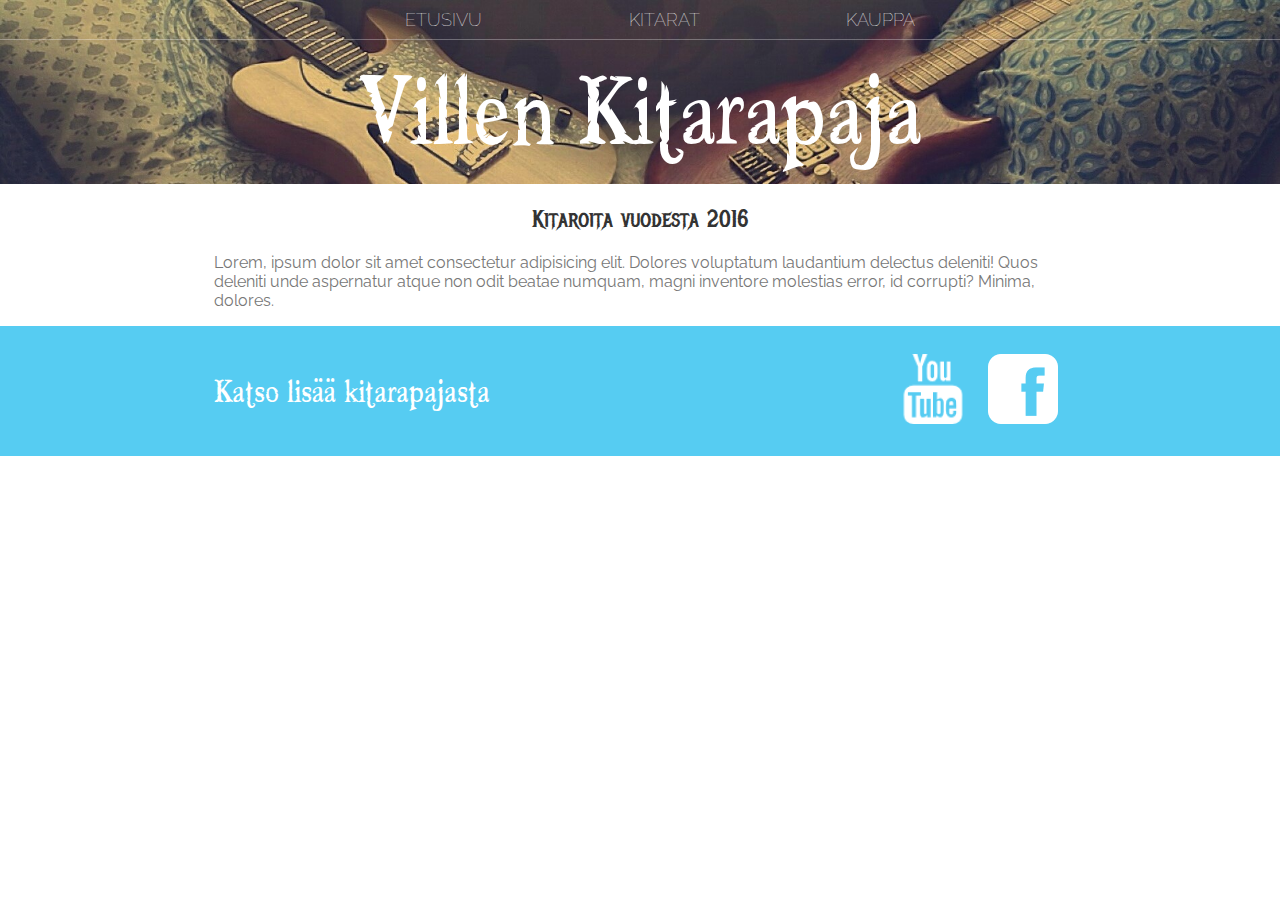
<file: index.html>
<!DOCTYPE html>
<html>

<head>
    <title>Villen Kitarapaja</title>
    <link rel="stylesheet" href="style.css">
    <meta name="Kuvaus" content="Tämä on kuvaus">
</head>

<body>

    <header class="main-header">
        <nav class="nav main-nav">
            <ul>
                <li><a href="index.html">ETUSIVU</a></li>
                <li><a href="mallit.html">KITARAT</a></li>
                <li><a href="kauppa.html">KAUPPA</a></li>
            </ul>
        </nav>
        <h1 class="Pajan-nimi Pajan-nimi-iso"> Villen Kitarapaja</h1>
    </header>

    <section class="content-section container">
        <h2 class="section-header">Kitaroita vuodesta 2016</h2>
        <p>Lorem, ipsum dolor sit amet consectetur adipisicing elit.
            Dolores voluptatum laudantium delectus deleniti!
            Quos deleniti unde aspernatur atque non odit beatae numquam,
            magni inventore molestias error, id corrupti? Minima, dolores.
        </p>
    </section>

    <footer class="main-footer">
        <div class="container main-footer-container">
            <h3 class="Pajan-nimi">Katso lisää kitarapajasta</h3>
            <ul class="nav footer.nav">
                <li>
                    <a href="https://www.youtube.com/" target="_blank">
                        <img src="kuvat/YouTube Logo.png">
                    </a>
                </li>
                <li>
                    <a href="https://www.facebook.com/" target="_blank">
                        <img src="kuvat/Facebook Logo.png">
                    </a>
                </li>
            </ul>
        </div>
    </footer>

</body>

</html>
</file>
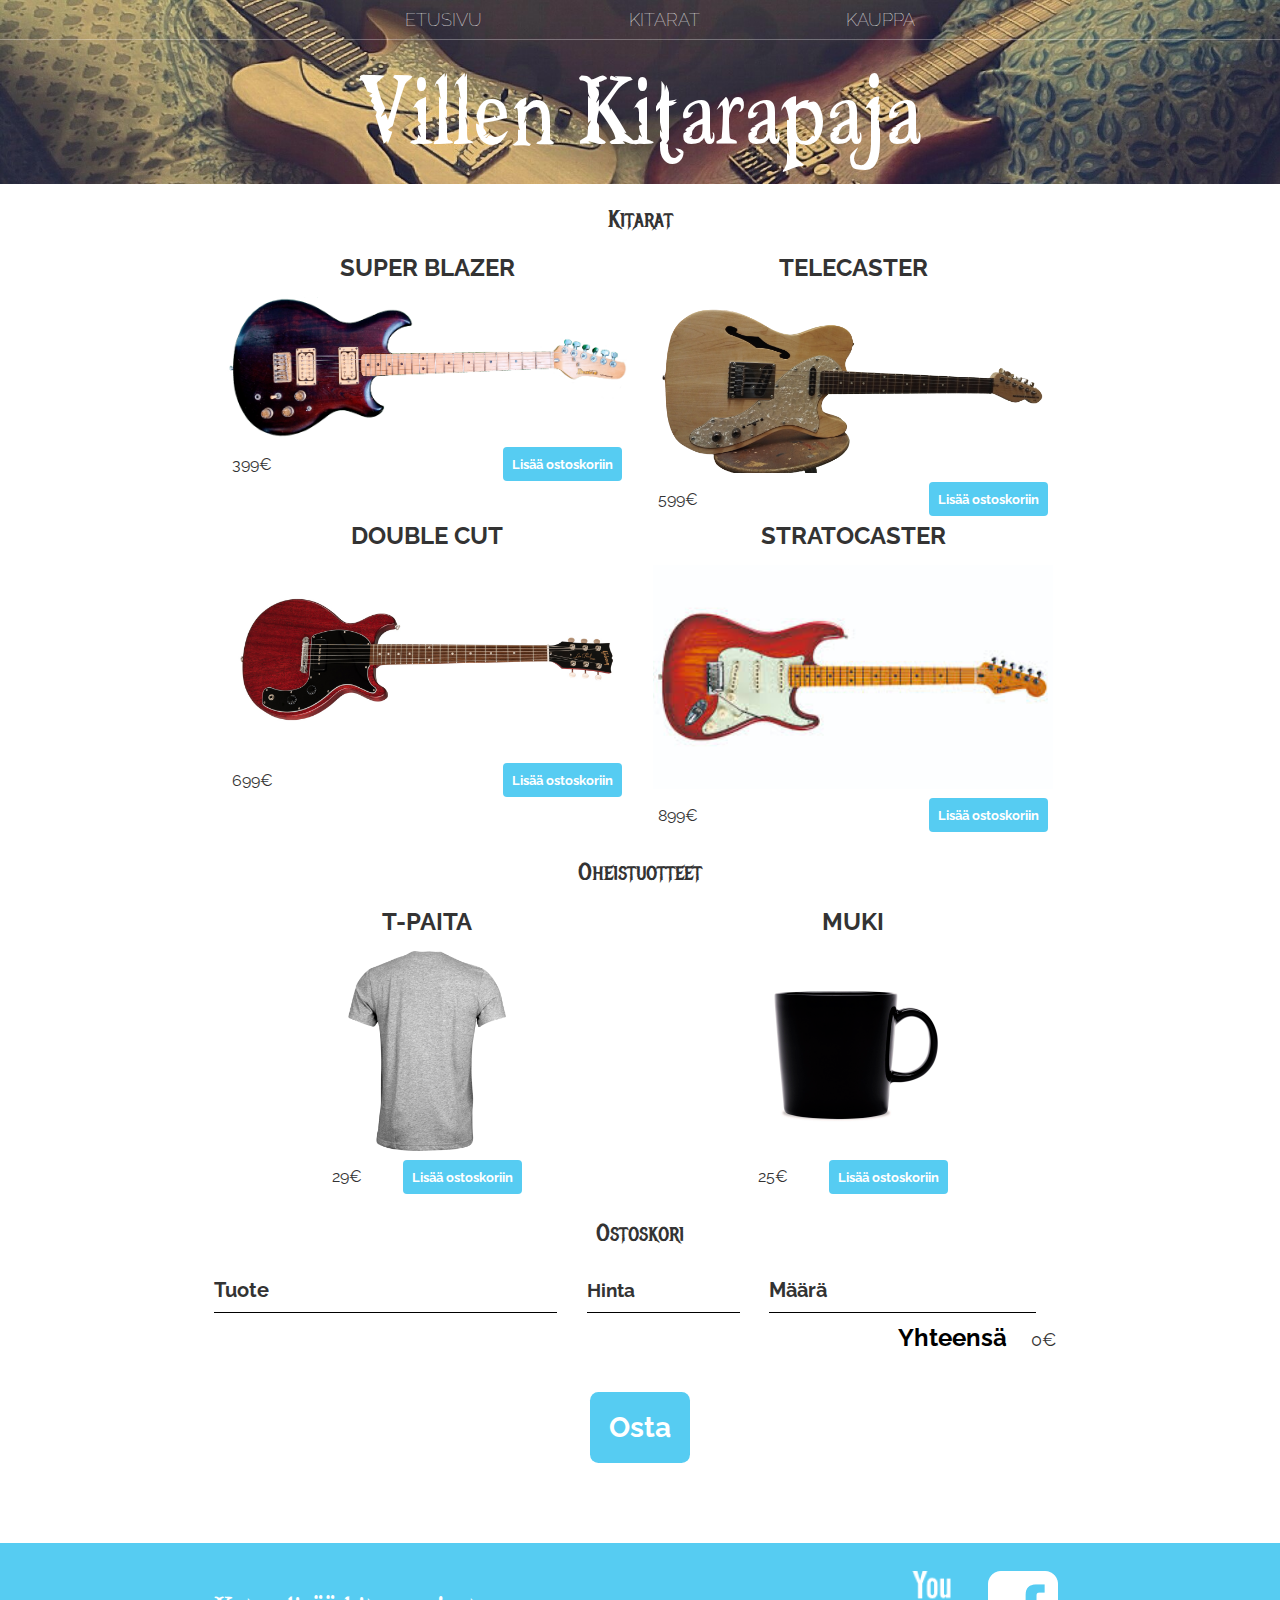
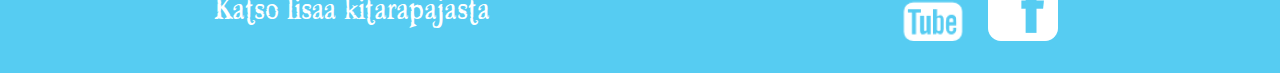
<file: kauppa.html>
<!DOCTYPE html>
<html>

<head>
    <title>Villen Kitarapaja</title>
    <meta name="Kuvaus" content="Tämä on kauppa">
    <link rel="stylesheet" href="style.css">
    <script src="kauppa.js" async></script>
</head>

<body>

    <header class="main-header">
        <nav class="main-nav nav">
            <ul>
                <li><a href="index.html">ETUSIVU</a></li>
                <li><a href="mallit.html">KITARAT</a></li>
                <li><a href="kauppa.html">KAUPPA</a></li>
            </ul>
        </nav>
        <h1 class="Pajan-nimi Pajan-nimi-iso">Villen Kitarapaja</h1>
    </header>

    <section class="container content-section">
        <h2 class="section-header">Kitarat</h2>
        <div class="shop-items">
            <div class="shop-item">
                <span class="shop-item-title">SUPER BLAZER</span>
                <img class="shop-item-image" src="kuvat\SuperBlazer.jpg">
                <div class="shop-item-details">
                    <span class="shop-item-price">399€</span>
                    <button class="btn btn-primary shop-item-button" type="button">Lisää ostoskoriin</button>
                </div>
            </div>
            <div class="shop-item">
                <span class="shop-item-title">TELECASTER</span>
                <img class="shop-item-image" src="kuvat\Telecaster-whitebg.png">
                <div class="shop-item-details">
                    <span class="shop-item-price">599€</span>
                    <button class="btn btn-primary shop-item-button" type="button">Lisää ostoskoriin</button>
                </div>
            </div>
            <div class="shop-item">
                <span class="shop-item-title">DOUBLE CUT</span>
                <img class="shop-item-image" src="kuvat\DoubleCut.jpg">
                <div class="shop-item-details">
                    <span class="shop-item-price">699€</span>
                    <button class="btn btn-primary shop-item-button" type="button">Lisää ostoskoriin</button>
                </div>
            </div>
            <div class="shop-item">
                <span class="shop-item-title">STRATOCASTER</span>
                <img class="shop-item-image" src="kuvat\strat.jpg">
                <div class="shop-item-details">
                    <span class="shop-item-price">899€</span>
                    <button class="btn btn-primary shop-item-button" type="button">Lisää ostoskoriin</button>
                </div>
            </div>
        </div>
    </section>

    <section class="container content-section">
        <h2 class="section-header">Oheistuotteet</h2>
        <div class="shop-items">
            <div class="shop-item">
                <span class="shop-item-title">T-PAITA</span>
                <img class="shop-item-image shop-item-merch-image" src="kuvat/tshirt.png">
                <div class="shop-item-details">
                    <span class="shop-item-price">29€</span>
                    <button class="btn btn-primary shop-item-button" type="button">Lisää ostoskoriin</button>
                </div>
            </div>
            <div class="shop-item">
                <span class="shop-item-title">MUKI</span>
                <img class="shop-item-image shop-item-merch-image" src="kuvat/muki.jpg">
                <div class="shop-item-details">
                    <span class="shop-item-price">25€</span>
                    <button class="btn btn-primary shop-item-button" type="button">Lisää ostoskoriin</button>
                </div>
            </div>
        </div>
    </section>

    <section id="cart" class="container content-section">

        <h2 class="section-header">Ostoskori</h2>

        <div class="cart-row">
            <span class="cart-item cart-header cart-column">Tuote</span>
            <span class="cart-price cart-header cart-column">Hinta</span>
            <span class="cart-quantity cart-header cart-column">Määrä</span>
        </div>

        <div class="cart-items">

        </div>
        <div class="cart-total">
            <strong class="cart-total-title">Yhteensä</strong>
            <span class="cart-total-price">0€</span>
        </div>
        <button class="btn btn-primary btn-purchase" type="button">Osta</button>
    </section>

    <footer class="main-footer">
        <div class="container main-footer-container">
            <h3 class="Pajan-nimi">Katso lisää kitarapajasta</h3>
            <ul class="nav footer.nav">
                <li>
                    <a href="https://www.youtube.com/" target="_blank">
                        <img src="kuvat/YouTube Logo.png">
                    </a>
                </li>
                <li>
                    <a href="https://www.facebook.com/" target="_blank">
                        <img src="kuvat/Facebook Logo.png">
                    </a>
                </li>
            </ul>
        </div>
    </footer>

</body>

</html>
</file>
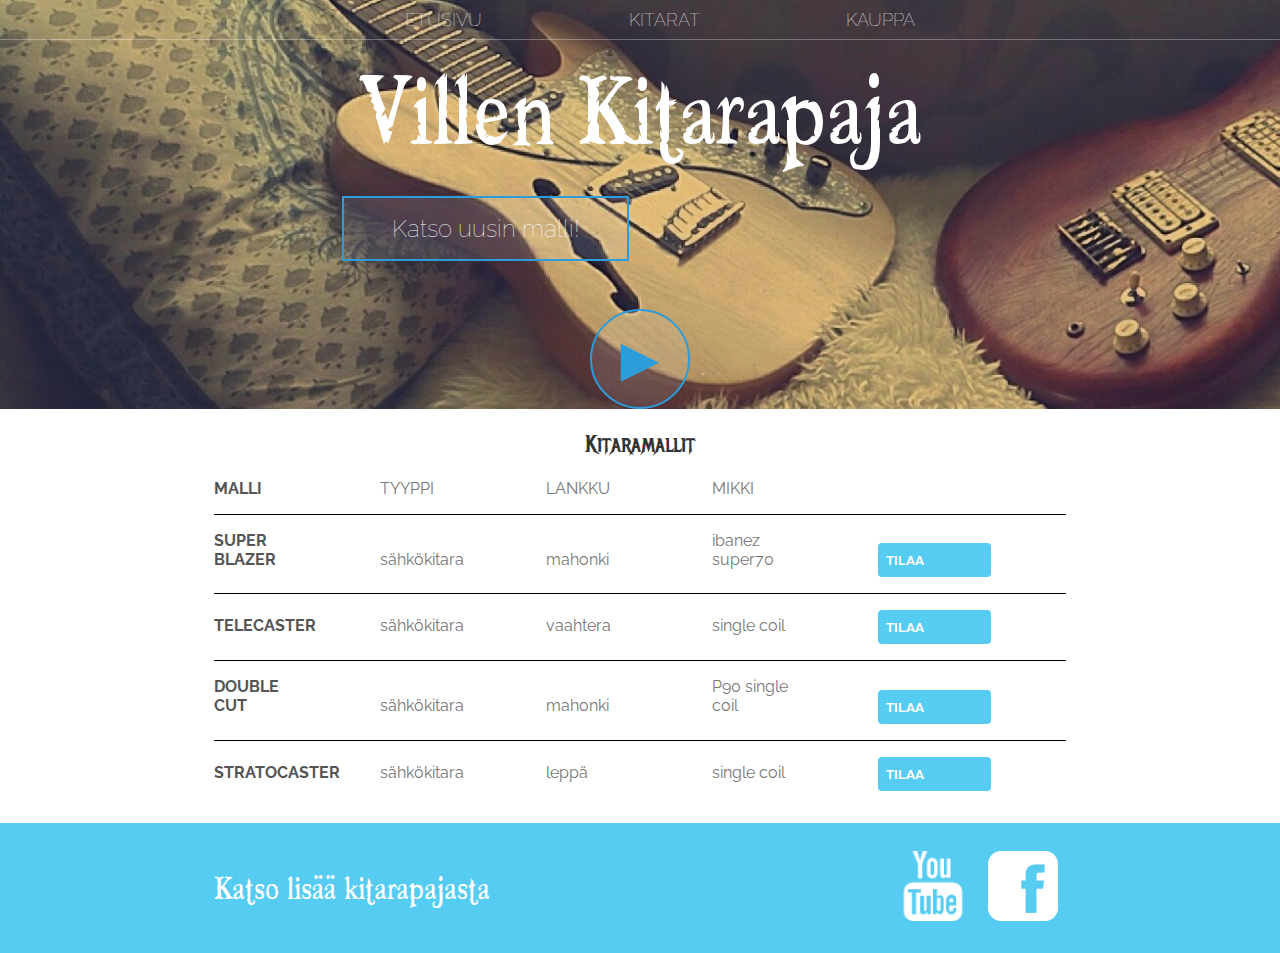
<file: mallit.html>
<!DOCTYPE html>
<html>

<head>
    <title>Villen Kitarapaja</title>
    <link rel="stylesheet" href="style.css">
    <meta name="Kuvaus" content="Tämä on kauppa">
    <script src="mallit.js" async></script>
    <script src="kauppa.js" async></script>
</head>

<body>

    <header class="main-header">
        <nav class="nav main-nav">
            <ul>
                <li><a href="index.html">ETUSIVU</a></li>
                <li><a href="mallit.html">KITARAT</a></li>
                <li><a href="kauppa.html">KAUPPA</a></li>
            </ul>
        </nav>
        <h1 class="Pajan-nimi Pajan-nimi-iso">Villen Kitarapaja</h1>
        <div class="container">
            <button class="btn btn-header" type="button">Katso uusin malli!</button>
        </div>
        <button class="button btn-header btn-play" type="button">&#9658;</button>
    </header>

    <section class="content-section container">
        <h2 class="section-header">Kitaramallit</h2>
        <div>
            <div class="model-row">
                <span class="model-item model-name">MALLI</span>
                <span class="model-item model-type">TYYPPI</span>
                <span class="model-item model-bodywood">LANKKU</span>
                <span class="model-item model-mictype">MIKKI</span>
            </div>
            <div class="model-row">
                <span class="model-item model-name">SUPER BLAZER</span>
                <span class="model-item model-type">sähkökitara</span>
                <span class="model-item model-bodywood">mahonki</span>
                <span class="model-item model-mictype">ibanez super70</span>
                <button class="btn model-item model-btn btn-primary order-btn" type="button">TILAA</button>
            </div>
            <div class="model-row">
                <strong class="model-item model-name">TELECASTER</strong>
                <span class="model-item model-type">sähkökitara</span>
                <span class="model-item model-bodywood">vaahtera</span>
                <span class="model-item model-mictype">single coil</span>
                <button class="btn model-item model-btn btn-primary order-btn" type="button">TILAA</button>
            </div>
            <div class="model-row">
                <strong class="model-item model-name">DOUBLE CUT</strong>
                <span class="model-item model-type">sähkökitara</span>
                <span class="model-item model-bodywood">mahonki</span>
                <span class="model-item model-mictype">P90 single coil</span>
                <button class="btn model-item model-btn btn-primary order-btn" type="button">TILAA</button>
            </div>
            <div class="model-row">
                <strong class="model-item model-name">STRATOCASTER</strong>
                <span class="model-item model-type">sähkökitara</span>
                <span class="model-item model-bodywood">leppä</span>
                <span class="model-item model-mictype">single coil</span>
                <button class="btn model-item model-btn btn-primary order-btn" type="button">TILAA</button>
            </div>
        </div>
    </section>

    <footer class="main-footer">
        <div class="container main-footer-container">
            <h3 class="Pajan-nimi">Katso lisää kitarapajasta</h3>
            <ul class="nav footer.nav">
                <li>
                    <a href="https://www.youtube.com/" target="_blank">
                        <img src="kuvat/YouTube Logo.png">
                    </a>
                </li>
                <li>
                    <a href="https://www.facebook.com/" target="_blank">
                        <img src="kuvat/Facebook Logo.png">
                    </a>
                </li>
            </ul>
        </div>
    </footer>

</body>

</html>
</file>
<file: style.css>
@import url('https://fonts.googleapis.com/css2?family=Raleway:wght@100&display=swap');
@import url('https://fonts.googleapis.com/css2?family=Metal+Mania&display=swap');

@font-face {
    font-family: "BooterZZ";
    src: url(fonts/BOOTERZZ.ttf) format("woff"),
         url(fonts/BOOTERZZ.tff) format("woff2");
    font-weight: normal;
    font-style: normal;
}

* {
    box-sizing: border-box;
    font-family: Raleway;
    color :#777
}

html, body {
    margin: 0;
    padding: 0;
}

.nav ul {
    margin: 0;
}

.nav li {
    display: inline;
}

.nav a {
    display: inline-block;
    padding: .5em;
    color: white;
    text-decoration: none;
}

.nav a:hover{
    background-color: rgba(255,255,255, .3);
}

.main-nav {
    text-align: center;
    font-size:  1.1em;
    font-weight: lighter;
    border-bottom: 1px solid rgba(255, 255, 255, .3);
}

.main-nav li {
    padding: 0 5%;
}

.main-header {
    background-image: url(kuvat/header.jpg);
    background-size: cover;
    padding-bottom: 0px;
}

.Pajan-nimi {
    text-align: center;
    margin: 0;
    font-size: 3em;
    font-family: "BooterZZ";
    color : white;
    font-weight: normal;
}

.Pajan-nimi-iso {
    font-size: 9em;
}

.content-section {
    margin: 1em;
}

.container {
    max-width: 900px;
    margin: 0 auto;
    padding: 0 1.5em; 
}

.section-header {
    font-family: "Metal Mania";
    font-weight: normal;
    color: #333;
    text-align: center;
}

.main-footer {
    background-color: #56ccf2;
    color: white;
    padding: .25em 0;
}

.main-footer-container {
    display: flex;
    align-items: center;
}

.main-footer-container ul {
    flex-grow: 1;
    text-align: end;
}

.footer-nav li {
    padding: 0, .5em;
}

.footer-nav img {
    width: 30px;
    height: 30px;
}

.btn {
    text-align: center;
    vertical-align: middle;
    padding: .67em;
    cursor: pointer;
}

.btn-header {
    margin: .5em 15% 2em 15%;
    color: white;
    border: 2px solid #2d9cdb;
    background-color: rgba(255, 255, 255, .1);
    border-radius: 0;
    font-size: 1.5em;
    font-weight: lighter;
    padding-left: 2em;
    padding-right: 2em;
}

.btn-header:hover {
    background-color: rgba(255, 255, 255, .3);
}

.btn-play {
    display: block;
    margin: 0 auto;
    color: #2d9cdb;
    font-size: 4em;
    border-radius: 50%;
    padding: 0;
    width: 100px;
    height: 100px;
}

.model-row {
    border-bottom: 1px solid black;
    padding-bottom: 1em;
    margin-bottom: 1em;
}

.model-row:last-child {
    border-bottom: none;
}

.model-item {
    display: inline-block;
    padding-right: 5em;
}

.model-name{
    color: #555;
    width: 19%;
    font-weight: bold;
}

.model-type {
    width: 19%;
}

.model-bodywood {
    width: 19%;
}

.model-mictype {
    width: 19%;
}

.model-btn {
    max-width: 19%;
}

.btn-primary {
    color: white;
    background-color: #56ccf2;
    border: none;
    border-radius: .3em;
    font-weight: bold;
}

.btn-primary:hover {
    background-color: #2d9cdb;
}

.shop.item {
    margin: 30px;
}

.shop-item-title {
    display: block;
    width: 100%;
    text-align: center;
    font-weight: bold;
    font-size: 1.5em;
    color: #333;
    margin-bottom: 15px;
}

.shop-item-details {
    display: flex;
    align-items: center;
    padding: 5px;
}

.shop-item-image{
    width: 400px;
}

.shop-item-merch-image {
    width: 200px;
    height: 200px;
}

.shop-item-price {
    flex-grow: 1;
    color: #333;
}

.shop-items {
    display: flex;
    flex-wrap: wrap;
    justify-content: space-around;
}

.cart-header {
    font-weight: bold;
    font-size: 1.25em;
    color: #333;
}

.cart-column {
    display: flex;
    align-items: center;
    border-bottom: 1px solid black;
    margin-right: 1.5em;
    padding-bottom: 10px;
    margin-top: 10px;
}

.cart-row {
    display: flex;
}

.cart-item {
    width: 45%;
}

.cart-price {
    width: 20%;
    font-size: 1.2em;
    color: #333;
}

.cart-quantity {
    width: 35%;
}

.cart-item-title {
    color: #333;
    margin-left: .5em;
    font-size: 1.2em;
}

.cart-item-image {
    width: 75px;
    height: auto;
    border-radius: 10px;
}

.btn-danger {
    color: white;
    background-color: #EB5757;
    border: none;
    border-radius: .3em;
    font-weight: bold;
}

.btn-danger:hover {
    background-color: #CC4C4C;
}

.cart-quantity-input {
    height: 34px;
    width: 50px;
    border-radius: 5px;
    border: 1px solid #56CCF2;
    background-color: #eee;
    color: #333;
    padding: 0;
    text-align: center;
    font-size: 1.2em;
    margin-right: 25px;
}

.cart-row:last-child {
    border-bottom: 1px solid black;
}

.cart-row:last-child .cart-column {
    border: none;
}

.cart-total {
    text-align: end;
    margin-top: 10px;
    margin-right: 10px;
}

.cart-total-title {
    font-weight: bold;
    font-size: 1.5em;
    color: black;
    margin-right: 20px;
}

.cart-total-price {
    color: #333;
    font-size: 1.1em;
}

.btn-purchase {
    display: block;
    margin: 40px auto 80px auto;
    font-size: 1.75em;
}
</file>
